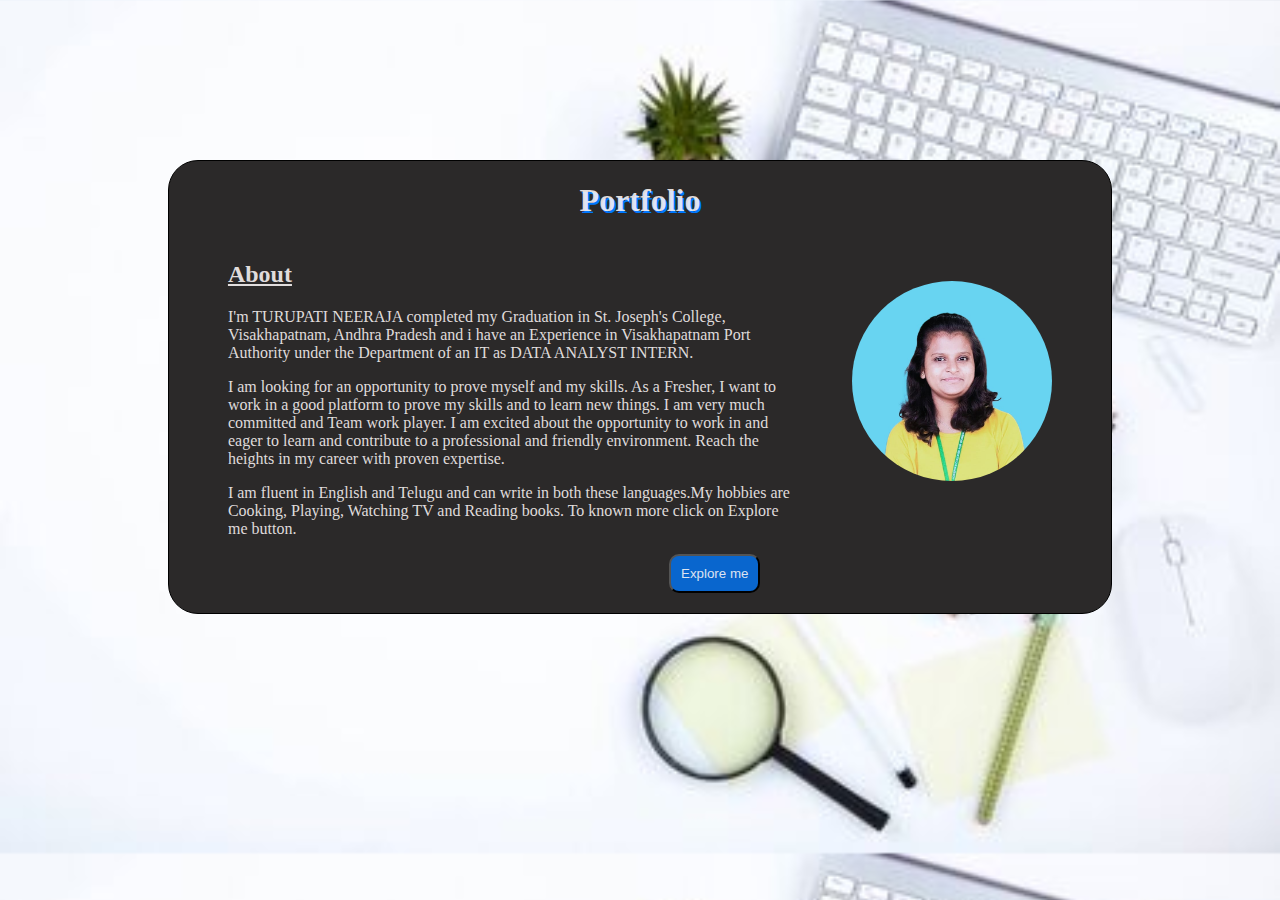
<file: folio/index.html>
<!DOCTYPE html>
<html lang="en">
<head>
  <meta charset="UTF-8">
  <meta name="viewport" content="width=device-width, initial-scale=1.0">
  <title>Portfolio</title> <!-- It display at the top of the page where the title shows at tab area-->
  <style>
    :root
    {
       --textcolor:#fbf6f6e0;
       --bg:#0000;
       --primary:#0078ffc5;
    }
    body
    {
      background-image:url(Assets/bghpt.jpg); /*backgroung img for whole body*/
      background-size:cover; /* The img fits the whole background */
    }
     header, .note
    {
      border: 1px solid black;
      box-sizing:content-box;
      margin: 160px;
      border-radius: 30px;
      background-color:rgb(43, 41, 41);
      color: var(--textcolor); /* i have taken the text-colour from the roots */
    }
    h1
    {
      text-align: center;
    }
    h1 span
    {
      text-shadow: 2px 2px #0078ff;
    }
    .yourself
    {
      display: flex; /* it display the information in a row */
      justify-content:space-evenly;
      
    }
    div img
    {
      height: 200px;
      width: 200px;
      border-radius: 50%;
      padding: 40px 0px;
    }
    .about
    {
      width: 60%;
    }
    button
    {
      background-color:var(--primary); /* i have taken the text-colour from the roots */
      padding: 10px;
      border-radius: 10px;
      margin-left: 500px;
      margin-bottom: 20px;
      text-decoration: none;
    }
    a
    {
      text-decoration: none;
      color: var(--textcolor);
    }
    /* Media query for helps to adjust screen size */
    @media (max-width: 400px)
     {
      .note
      {
        display: block;
        margin: 20px; /* Show .note on <400 screen width */
      }
      header {
        display: none; /* Hide header on <400 screen width */
      }
    }
    @media (min-width: 401px) 
    {
      .note
      {
        display: none; /* Hide .note on >401 screen width */
      }
      header {
        display: block; /* Show header >401 screen width */
      }
    }
  </style>
</head>
<body>
  <nav class="note">
    <h1><span>Portfolio</span></h1>
    <p>The page you are viewing is not compatible to mobile.</p>
    <p>To access the page, please select the 'Desktop Site' in the browser menu or use a desktop/laptop.5</p>
  </nav>
    <header>
      <h1><span>Portfolio</span></h1>
    <div class="yourself">
      <div class="about">
        <h2><u>About</u></h2>
        <p>I'm TURUPATI NEERAJA completed my Graduation in St. Joseph's College, Visakhapatnam, Andhra Pradesh and i have an Experience in Visakhapatnam Port Authority under the Department of an IT as DATA ANALYST INTERN.</p>
        <p>I am looking for an opportunity to prove myself and my skills. As a Fresher, I want to work in a good platform to prove my skills and to learn new things. I am very much committed and Team work player. I am excited about the opportunity to work in and eager to learn and contribute to a professional and friendly environment. Reach the heights in my career with proven expertise.</p>
        <p>I am fluent in English and Telugu and can write in both these languages.My hobbies are Cooking, Playing, Watching TV and Reading books. To known more click on Explore me button.</p>
      </div>
       <img src="Assets/Profile.jpg" alt="profile picture">
    </div>
    <button><a href="portfolio1.html" target="blank">Explore me</a></button><!-- After clicking this button,It re-directs to new page -->
    </header>
</body>
</html>
</file>
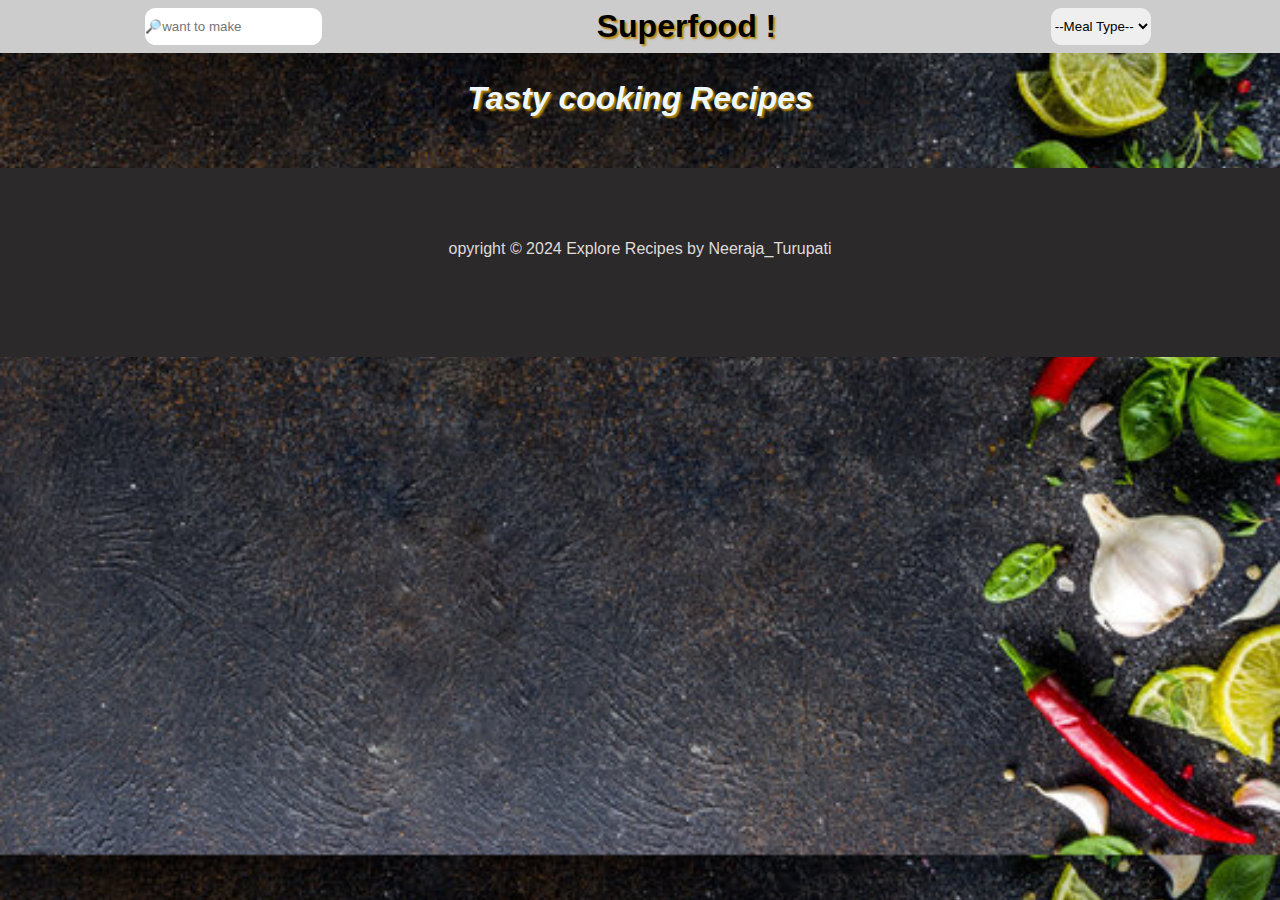
<file: Recipes/index.html>
<!DOCTYPE html>
<html lang="en">
<head>
    <meta charset="UTF-8">
    <meta name="viewport" content="width=device-width, initial-scale=1.0">
    <title>Recipes</title>
    <link rel="stylesheet" href="./recipes.css">
    <link rel="stylesheet" href="https://cdnjs.cloudflare.com/ajax/libs/font-awesome/6.6.0/css/all.min.css" integrity="sha512-Kc323vGBEqzTmouAECnVceyQqyqdsSiqLQISBL29aUW4U/M7pSPA/gEUZQqv1cwx4OnYxTxve5UMg5GT6L4JJg==" crossorigin="anonymous" referrerpolicy="no-referrer" />
</head> 
<body>
    <header class="navbar">
        <input type="search" placeholder="🔎want to make" id="search" class="diff">
        <h1> Superfood ! </h1> 
        <select name="type" id="opt" class="diff">
            <option value="">--Meal Type--</option>
            <option value="All">All</option>
            <option value="Breakfast">Breakfast</option>
            <option value="Side Dish">Side Dish</option>
            <option value="Lunch">Lunch</option>
            <option value="Snacks">Snacks</option>
            <option value="Appetizer">Appetizer</option>
            <option value="Dinner">Dinner</option>
            <option value="Beverage">Beverage</option>
            <option value="Dessert">Dessert</option>
        </select>
    </header> 
    <main>
        <h1 class="center">Tasty cooking Recipes</h1>
        <div id="r1">

        </div>
    </main>
    <footer id="foot">
        <div class="icons">
            <p class="icon1"><i class="fa-solid fa-burger"></i></p>
            <p class="icon2"><i class="fa-solid fa-mug-hot"></i></p>
            <p class="icon3"><i class="fa-solid fa-martini-glass-citrus"></i></p>
        </div>
        <p class="copyright"><i class="fa-solid fa-utensils"></i>&nbsp;&nbsp;<i class="fa-solid fa-cookie-bite"></i>opyright &copy; 2024 Explore Recipes by Neeraja_Turupati&nbsp;&nbsp;<i class="fa-solid fa-utensils"></i></p>
    </footer>

    <script src="./recipes.js"></script>
</body>
</html>
</file>
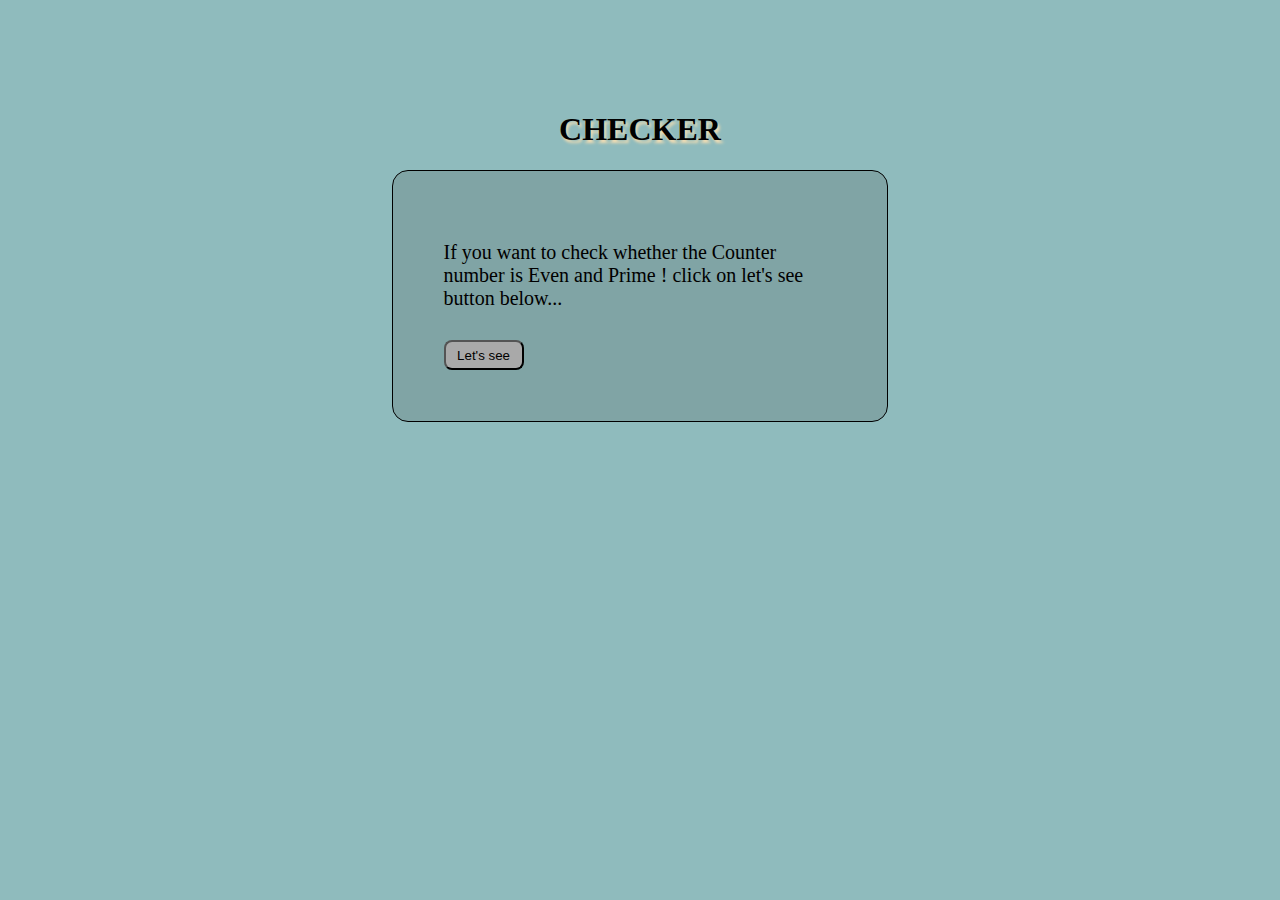
<file: Projects/checker/index.html>
<!DOCTYPE html>
<html lang="en">
<head>
    <meta charset="UTF-8">
    <meta name="viewport" content="width=device-width, initial-scale=1.0">
    <title>Counter by Model</title>
    <link rel="stylesheet" href="./Model.css">
</head>
<body>
    <section>
        <h1>CHECKER</h1>
        <div>
            <p>If you want to check whether the Counter number is Even and Prime ! click on let's see button below...</p>
            <button onclick="see()" class="button">Let's see</button>
        </div>
    </section>
    <main class="model" >
        <section class="counter">
            <div class="value">
                <h2 class="head">COUNTER</h2>
                <nav class="data">
                    <p class="eo" id="d1" onclick="value1()">----</p>
                    <p class="eo" id="d2" onclick="value()">----</p>
                </nav>
                <p class="num">0</p>
                <aside >
                    <button onclick="incre()" class="buttons">+</button>
                    <button onclick="decre()" class="buttons">-</button>
                </aside>
                <aside>
                    <button onclick="reset()" class="buttons">reset</button>
                    <button onclick="see()" class="buttons" >close</button>
                </aside>
            </div>
        </section>
    </main>
    <script src="./Model.js"></script>
</body>
</html>
</file>
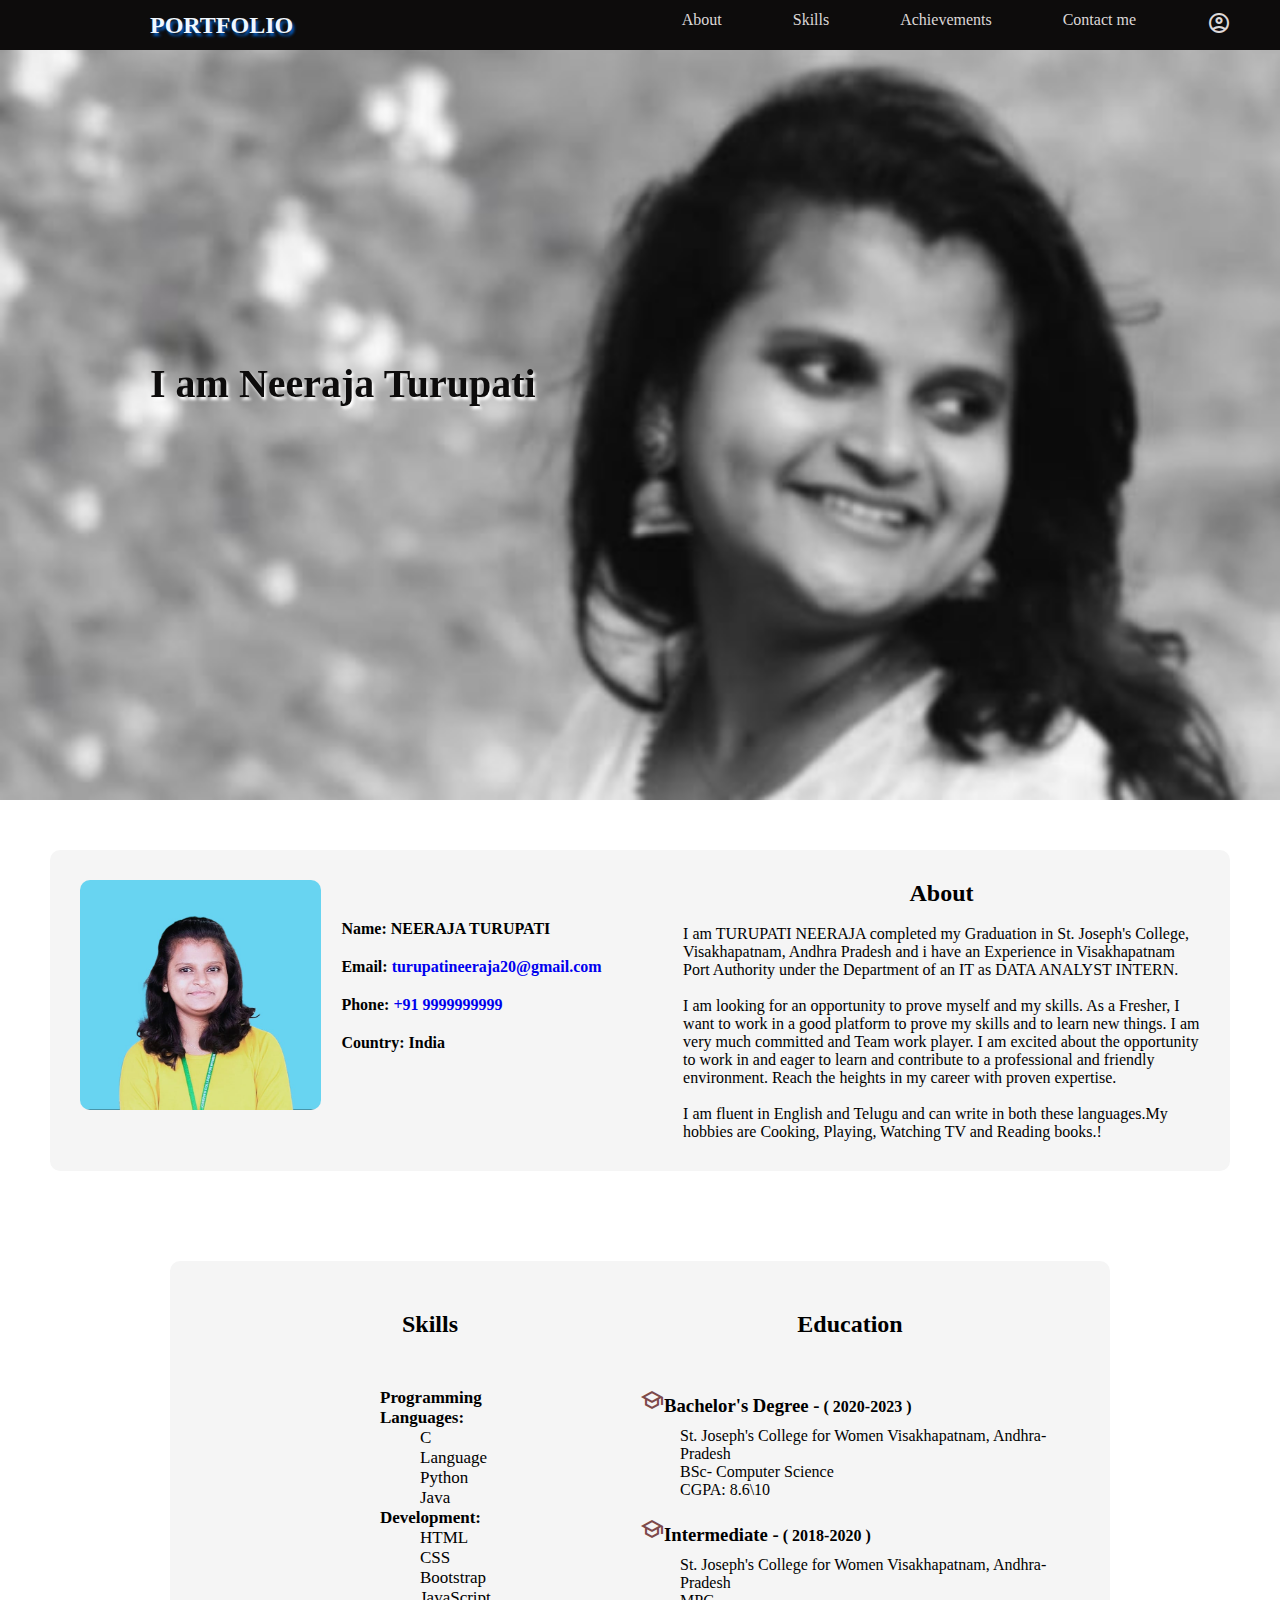
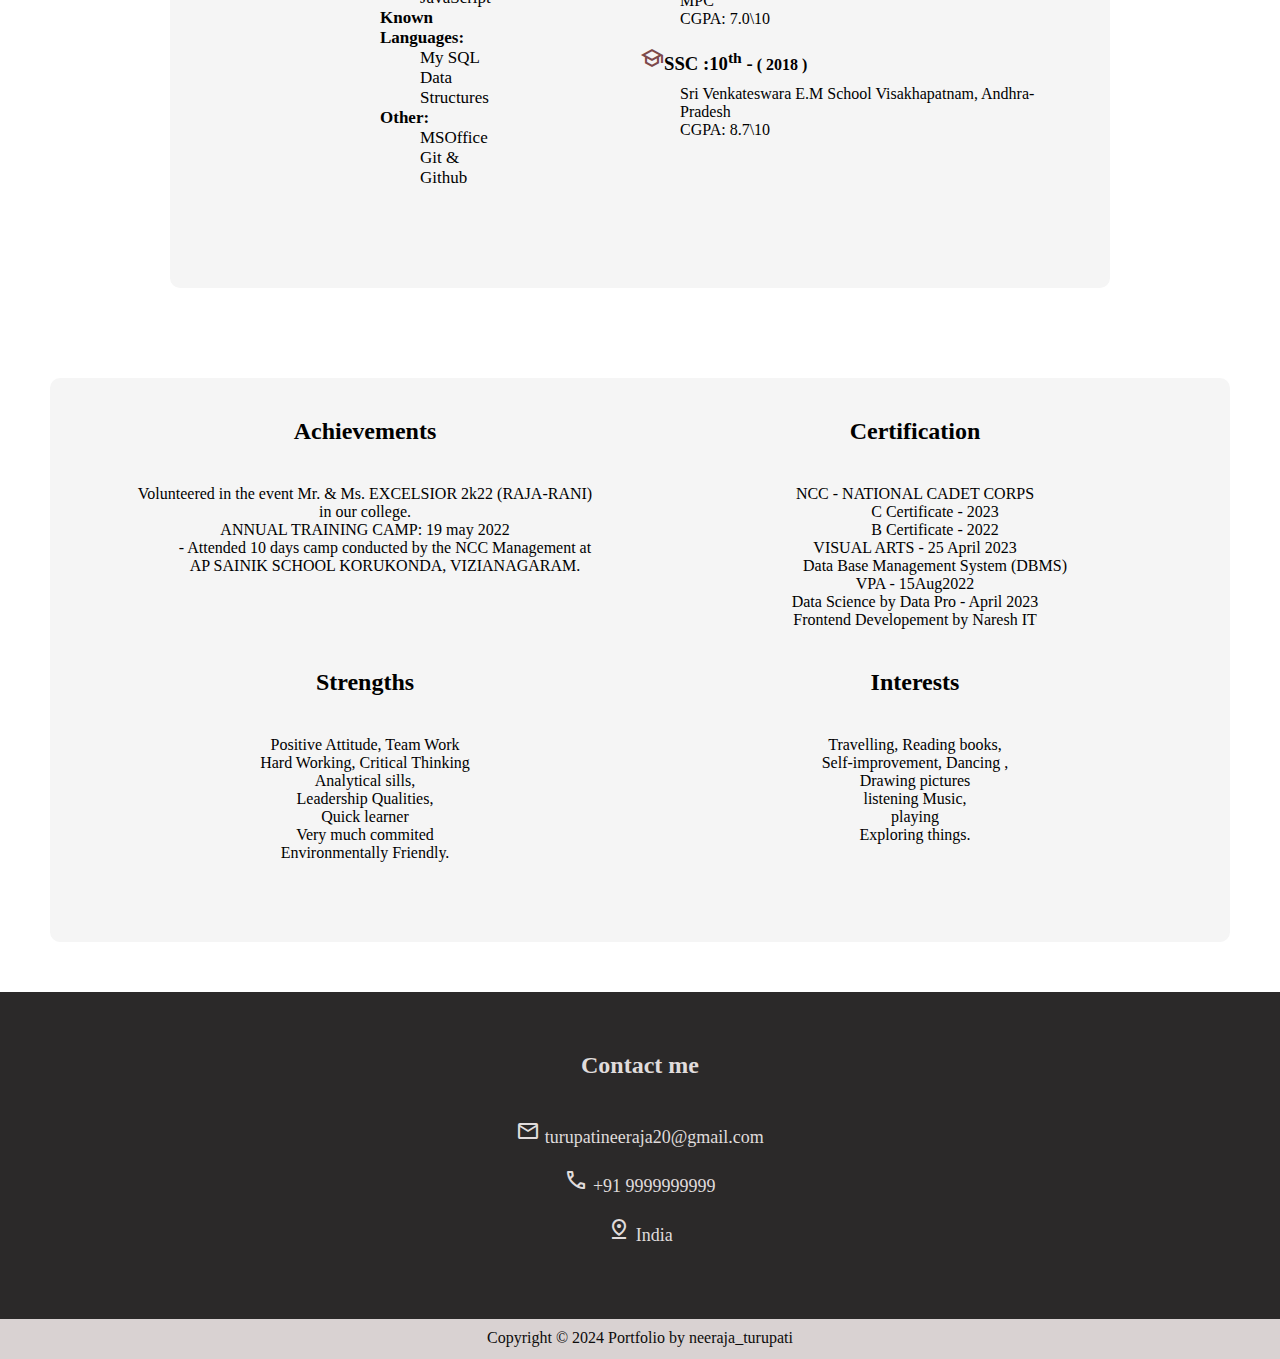
<file: folio/portfolio1.html>
<!DOCTYPE html>
<html lang="en">
<head>
    <meta charset="UTF-8">
    <meta name="viewport" content="width=device-width, initial-scale=1.0">
    <title>Explore me</title>
    <link rel="stylesheet" href="./portfolio.css">
    <link rel="stylesheet" href="https://fonts.googleapis.com/css2?family=Material+Symbols+Outlined:opsz,wght,FILL,GRAD@20..48,100..700,0..1,-50..200" />
</head>
<body>
   <header>
      <div class="navbar">
        <h2 class="logo">PORT<span>FOLIO</span></h2>
        <ul id="items">
            <li class="item"><a href="#about">About</a></li>
            <li class="item"><a href="#skills">Skills</a></li>
            <li class="item"><a href="#achievements">Achievements</a></li>
            <li class="item"><a href="#contact me">Contact me</a></li>
            <li class="item"><a href="#about"><span class="material-symbols-outlined">account_circle</span></a></li>
        </ul>
      </div>
      <div class="image">
        <h1 class="name"><strong>I am Neeraja Turupati</strong></h1>
    </div>
   </header> 
   <main>
    <section id="about" class="heading">
       <div class="details">
        <img src="Assets/Profile.jpg" alt="" height="230px">
        <ul class="info">
            <li >Name: NEERAJA TURUPATI</li>
            <li>Email: <a href="mailto:turupatineeraja20@gmail.com">turupatineeraja20@gmail.com</a></li>
            <li>Phone: <a href="tel:9999999999">+91 9999999999</a></li>
            <li>Country: India</li>
        </ul>
       </div>
       <div class="aboutme">
        <h2 class="intro">About</h2><br>
        <div>
            <p>I am TURUPATI NEERAJA completed my Graduation in St. Joseph's College, Visakhapatnam, Andhra Pradesh and i have an Experience in Visakhapatnam Port Authority under the Department of an IT as DATA ANALYST INTERN.</p><br>
            <p>I am looking for an opportunity to prove myself and my skills. As a Fresher, I want to work in a good platform to prove my skills and to learn new things. I am very much committed and Team work player. I am excited about the opportunity to work in and eager to learn and contribute to a professional and friendly environment. Reach the heights in my career with proven expertise.</p><br>
            <p>I am fluent in English and Telugu and can write in both these languages.My hobbies are Cooking, Playing, Watching TV and Reading books.!</p>
        </div>
        
    </section>
    <section id="skills" class="heading">
        <aside class="space">
            <h2 class="intro ">Skills</h2>
            <ul class="education">
                <li>
                    <strong>Programming Languages:</strong>
                    <p>C Language</p>
                    <p>Python</p>
                    <p>Java</p>
                </li>
                <li>
                    <strong>Development: </strong>
                    <p>HTML</p>
                    <p>CSS</p>
                    <p>Bootstrap</p>
                    <p>JavaScript</p>
                </li>
                <li>
                    <strong>Known Languages:</strong> 
                    <p>My SQL</p>
                    <p>Data Structures</p>
                </li>
                <li>
                    <strong>Other:</strong>
                    <p>MSOffice</p>
                    <p>Git & Github</p>
                </li>
            </ul>
        </aside>
        <aside class="space">
            <h2 class="intro"> Education</h2>
            <div class="educa">
                <nav>
                    <h3><span class="material-symbols-outlined">school</span>Bachelor's Degree - </h3>
                    <h4>( 2020-2023 )</h4>
                    <ul class="qualify">
                        <li class="edu-details">St. Joseph's College for Women Visakhapatnam, Andhra-Pradesh</li>
                        <li class="edu-details">BSc- Computer Science</li>
                        <li class="edu-details">CGPA: 8.6\10 </li>
                    </ul> 
                </nav><br>
                <nav>
                    <h3><span class="material-symbols-outlined">school</span>Intermediate - </h3>
                    <h4>( 2018-2020 )</h4>
                    <ul class="qualify">
                        <li class="edu-details">St. Joseph's College for Women Visakhapatnam, Andhra-Pradesh</li>
                        <li class="edu-details">MPC</li>
                        <li class="edu-details">CGPA: 7.0\10 </li>
                    </ul> 
                </nav><br>
                <nav>
                    <h3><span class="material-symbols-outlined">school</span>SSC :10<sup>th</sup> - </h3>
                    <h4>( 2018 )</h4>
                    <ul class="qualify">
                        <li class="edu-details">Sri Venkateswara E.M School Visakhapatnam, Andhra-Pradesh</li>
                        <li class="edu-details">CGPA: 8.7\10 </li>
                    </ul> 
                </nav>
            </div>
        </aside>
    </section>
    <section  id="achievements" class="heading">
        <nav class="arrange">
            <div class="achieve space">
                <h2 class="intro ">Achievements</h2>
                <ul class="points">
                   <li>Volunteered in the event Mr. & Ms. EXCELSIOR 2k22 (RAJA-RANI) in our college.</li>
                   <li>ANNUAL TRAINING CAMP: 19 may 2022
                    <p> - Attended 10 days camp conducted by the NCC Management at AP SAINIK SCHOOL KORUKONDA, VIZIANAGARAM.</p>
                   </li><!--Looking forward to add many more achievements!-->
                </ul>
            </div>
            <div class="certifications space">
                <h2 class="intro">Certification</h2>
                <ul class="points pd">
                    <li>
                        NCC - NATIONAL CADET CORPS
                        <p>C Certificate - 2023 </p><p>B Certificate - 2022</p>
                    </li>
                    <li>
                        VISUAL ARTS - 25 April 2023 
                        <p>Data Base Management System (DBMS) </p>
                    </li>
                    <li>VPA - 15Aug2022 </li>
                    <li>Data Science by Data Pro - April 2023</li>
                    <li>Frontend Developement by Naresh IT</li>
                </ul>
            </div>
        </nav>
        <nav class="arrange">
            <div class="strengths space">
                <h2 class="intro ">Strengths</h2>
                <ul class="points">
                    <li>Positive Attitude, Team Work</li>
                    <li>Hard Working, Critical Thinking</li>
                    <li>Analytical sills,</li>
                    <li>Leadership Qualities,</li>
                    <li>Quick learner</li>
                    <li> Very much commited</li>
                    <li>Environmentally Friendly.</li>
                </ul>
            </div>
            <div class="interests space">
                <h2 class="intro ">Interests</h2>
                <ul class="points">
                    <li>Travelling, Reading books, </li>
                    <li>Self-improvement, Dancing ,</li>
                    <li>Drawing pictures</li>
                    <li>listening Music,</li>
                    <li>playing</li>
                    <li>Exploring things.</li>
                </ul>
            </div>
        </nav>
    </section>
   </main>
   <footer>
     <div id="contact me" >
         <h2 class="me"><span>Contact me</span></h2>
         <ul class="contact">
            <li class="it"><span class="material-symbols-outlined">mail</span> <a href="mailto:turupatineeraja20@gmail.com"> turupatineeraja20@gmail.com</a></li>
            <li class="it"><span class="material-symbols-outlined">call</span><a href="tel:9999999999"> +91 9999999999</a></li>
            <li class="it"><span class="material-symbols-outlined">pin_Drop</span> <a href="https://maps.app.goo.gl/z1PQdqTVY8Rpq9aa7" target="_blank">India</a></li>
        </ul>
     </div> 
     <p class="copyright">Copyright &copy; 2024 Portfolio by neeraja_turupati</p>
   </footer>
</body>
</html>
</file>
<file: Recipes/recipes.css>
*
{
    padding: 0px;
    margin: 0px;
}
body
{
    background-color:gray;
    background-image: url(./Assets-recipe/recipe\ body\ bg.jpg);
    background-size:cover;
    font-family: 'Franklin Gothic Medium', 'Arial Narrow', Arial, sans-serif;
}
/* header navbar styling */
.navbar
{
    display: flex;
    background-color:#ccc;
    justify-content: space-around;
    padding: 0.5em;
    position: fixed;
    width: 100%;
    top: 0%;
}
h1
{
    text-shadow: 2px 2px 2px darkgoldenrod;  
}
/* option styling */
.diff
{
    border-radius: 0.8em;
    border:none;
}
.diff:hover
{
    background-color:aliceblue;
}
/* main styling */
.center /* heading */
{
    color: aliceblue;
    font-style: italic;
    text-align: center;
    margin-top: 80px;
}
#r1 /* whole data */
{
    display: flex;
    flex-wrap: wrap;
    gap: 2vw;
    margin-top: 5vh;
    margin: 2vw;
}
.info /* outer or single div */
{
    width: 30vw;
    height: 36vh;
    background-color:rgb(146, 165, 165);
    border-radius: 0.8em;
    padding-bottom: 1vh ;
}
.name /* recipe name */
{
    text-align: center;
    text-shadow: 2px 2px burlywood;
    padding: 2vh 0px 1vh;
    font-size: large;
}
.exdiv /* inside or inner div */
{
    display: flex;
    flex-direction: column;
    justify-content: center;
    width: 35%;
    gap: 15px;
    font-family:'Gill Sans', 'Gill Sans MT', Calibri, 'Trebuchet MS', sans-serif;
}
.divtwo
{
    display: flex;
    padding:0.5vw ;
    gap: 1vw;
}
img
{
    height: 29vh;
    width: 20vw;
    border-radius: 1em;
}
/* button View Recipe styling */
.click
{
   background-color: rgb(167, 148, 124);
   font-weight: bold;
   padding: 0.5em;
   border-radius: 0.8em;
   margin: 1vh; 
}
/* model starts here */
.modal {
    position: fixed;
    top: 13%;
    left: 20%;
    background-color:#a4a6aa;
    padding: 1vw;
    width: 50vw;
    display: none; /* Initially hidden */
}
/* closing the model */
.close
{
    margin-left: 93%;
    background: none;
    border: none;
    font-size: large;
    border-radius: 50%;
    padding: 0.5%;
}
.close:hover
{
    background-color: grey;
    border-radius: 40%;
}
.modal h1
{
    text-align: center;
    padding-bottom: 2vh;
}
h3
{
   padding:1.5vh 3vh;
   text-decoration: underline;  
}
.modal ul 
{
    padding-left:5vw ;
}
.modal ul li {
    margin: 5px 0;
}
/* note point */
.note
{
    text-align: center;
    padding-top: 2vh;
    color:brown;
}
/* after opening model data the background colour changing to transparency */
.container
{
    position:absolute;
    top: 0;
    left: 0;
    width: 100%;
    height: 450%;
    background: rgba(0, 0, 0, 0.5); /* Gray with transparency */
    display: none; /* Initially hidden */
}
#foot{
    background-color:rgb(43, 41, 41);
    color:#fbf6f6e0;
    height: 15vh;
    text-align: center;
    padding: 3vh;
}
.icons
{
    display: flex;
    justify-content: center;
    padding-bottom: 5vh;
    font-size:30px;
    gap: 7vw;   
}
.icon1:hover
{
    color:#e5cb7a;  
}
.icon2:hover
{
    color:#6F4E37;
}
.icon3:hover
{
    color:#990012;
}
@media (min-width:50px) and (max-width:996px)
{
    body
    {
        background-size:500%;
    }
    h1 
    {
        font-size:22px;
    }
    #search
    {
        width: 15vh;
    }
    /* option styling */
    .diff
    {
        height: 3vh;
    }
    .center /* heading */
    {
        margin: 60px 0px 30px 0px;
    }
    #r1 /* whole data */
    {
        margin-top: 8vh;
        margin: 3vw;
    }
    .info /* outer or single div */
    {
        width: 45vw;
        height: 29vh;
        margin-bottom: 2vh;
    }
    .exdiv /* inside or inner div */
    {
        font-size: 12px;
        gap: 7px;
        justify-content: center;
    }
    .divtwo
    {
        padding:0.3vw ;
    }
    img
    {
        height: 21vh;
        width: 27vw;
        border-radius: 50%;
    }
    /* button View Recipe styling */
    .click
    {
        width: 15vw;
        font-size: 10px;
    }
    .modal 
    {
        left: 8%;
        top: 5%;
        width: 83vw;
        box-sizing:border-box;
    }
    h3
    {
        padding:1vh;
        text-decoration: underline;  
    }
    .modal ul 
    {
        padding-left:5vw ;
    }
    .modal ul li {
        margin: 0px;
    }
    .container
    {
        height: 600%;
    }
}
@media (min-width:998px)
{
    .exdiv /* inside or inner div */
    {
        text-align: center;
    }
}
</file>
<file: Projects/checker/Model.css>
body
{
    background-color: rgb(143, 187, 189);
}
h1
{
    text-align: center;
    padding-top: 10vh;
    text-shadow: 2px 3px 3px wheat ;
}
div
{
   border: 1px solid black;
   background-color: rgb(128, 164, 165);
   font-size: 20px;
   border-radius: 0.8em;
}
button
{
    margin-top:10px;
    height: 30px;
    width: 80px;
    border-radius: 0.6em;
    background-color:darkgray;
}
/*----------------MAIN SECTION---------*/
.value
{
    background-color:rgb(146, 165, 165);
    padding:1vw; 
    border: none;
}
h2
{
    text-align: center;
    text-shadow: 2px 3px 3px rgb(153, 72, 74) ; 
    margin-top: 0px;
}
.counter
{
    margin: 20px 0px 0px 70px;
    padding: 0px;
    width: 90%;
}
.eo 
{
    background-color:rgb(134, 113, 154);
    border-radius: 0.3em;
    width: 6em;
    height: 2em;
    text-align: center;
    align-content: center;
} 
.data
{
    display: flex;
    justify-content: space-around;
    border-radius: 0.3em;
    text-align: center;
    align-content: center;
}
.num
{
    background: none;
    border: none;
   text-align: center;
   margin: 0px 40%;
   font-size: 25px;
}
aside
{
    display: flex;
    justify-content:space-evenly;
}
.buttons
{
    font-size: 18px;
}
.model
{
    display: none;
    z-index:2;
}
.model.show
{
    display: block;
}
@media (max-width:992px)
{
    div
    {  
       padding:3%;
       margin: 0px 10vw;
    } 
}
@media (min-width:996px) 
{
    div
    {  
       padding:4%;
       margin: 0px 30vw;
    }  
}
</file>
<file: folio/portfolio.css>
*
{
    margin: 0;
    padding: 0;
}
/* Taking some root values where we can access by just declaring var(--name) 
     incase if we want to use the same background-color we can just extract the root values with mention the same color repeatdly */
:root
{
   --textcolor:#fbf6f6e0;
   --bg:rgb(13, 12, 12);
   --shadower:whitesmoke;
   --primary:#0078ffc5;
   --icon: rgb(125, 74, 74);
   --secondary: #0bdbfb;
}
/* header styling starts here */
h2.logo
{
   text-shadow: 2px 3px 3px var(--primary);
   color: aliceblue;
}
.navbar
{
    display: flex;
    background-color: var(--bg);
    justify-content: space-between;
    position: fixed;
    width: 90%;
    align-items: center;
    padding-left: 150px;
    height: 50px;
}
#items
{
    display: flex;
    justify-content: space-evenly;
    width: 60%;
}
li
{
  list-style-type: none;
}
.item>a,.it>a
{
    text-decoration: none;
    color: var(--textcolor);
}
a
{
    text-decoration: none;
}
.item>a:hover
{
   color:#489a9a;
}
.image
{
  background-image: url("Assets/bgprofile.jpg");
  min-height: 50em;
  background-size:100em;
}
/* ends header styling */
/* main styling starts here */
.name
{
    position: absolute;
    top: 40%;
    color: var(--bg);
    text-shadow: 2px 3px 3px white;
    font-size: 40px;
    font-weight:bolder;
    margin-left: 150px;
}
#about
{
    display: flex;
    margin: 50px;
    padding: 30px;
    border-radius: 10px;
}
.details
{
    display: flex;
    width: 70%;
}
.details img
{
    border-radius: 10px;
}
.info
{
    list-style-type: none;
    padding: 20px;
}
.info li
{
    gap: 5px;
    padding-top: 20px;
    font-weight: bold;
}
.intro
{
  text-align: center;
}
.aboutme
{
    width: 60%;
}
.heading
{
    border: 1px solid none;
    background:var(--shadower);
    border-radius: 10px;
}
#skills
{
    display: flex;
    margin: 90px 170px;
    padding:50px;
}
.educa
{
    padding-top: 50px;
}
.education
{
    padding: 50px 160px;
    font-size: 17px;
}
h3,h4
{
    display:inline-block;
}
.qualify
{
    padding-top: 10px;
}
nav>h3>span
{
   color: var(--icon);
}
.arrange
{
    display: flex;
    justify-content: space-between;
    align-content: center;
}
.space
{
    width:50%;
}
li>p,.edu-details
{
    padding-left: 40px;
}
.points
{
    text-align: center;
    padding: 40px;
}
#achievements
{ 
    margin:50px ;
    padding: 40px;
}
/* main styling ends here */
/* footer styling starts here */
footer
{
   background-color:rgb(43, 41, 41);
   color: var(--textcolor);
   padding-top: 30px;
}
.contact
{
    display: flex;
    flex-direction: column;
    align-items: center;
    font-size: large;
    height: 10em;
    padding: 30px;
}
.me 
{
    text-align: center;
    padding-top: 30px;
}
li.it
{
  padding: 10px;
}
.copyright
{
    text-align: center;
    background:rgb(217, 210, 210);
    color:var(--bg) ;
    height: 20px;
    padding: 10px;
}
/* footer styling ends here */
</file>
